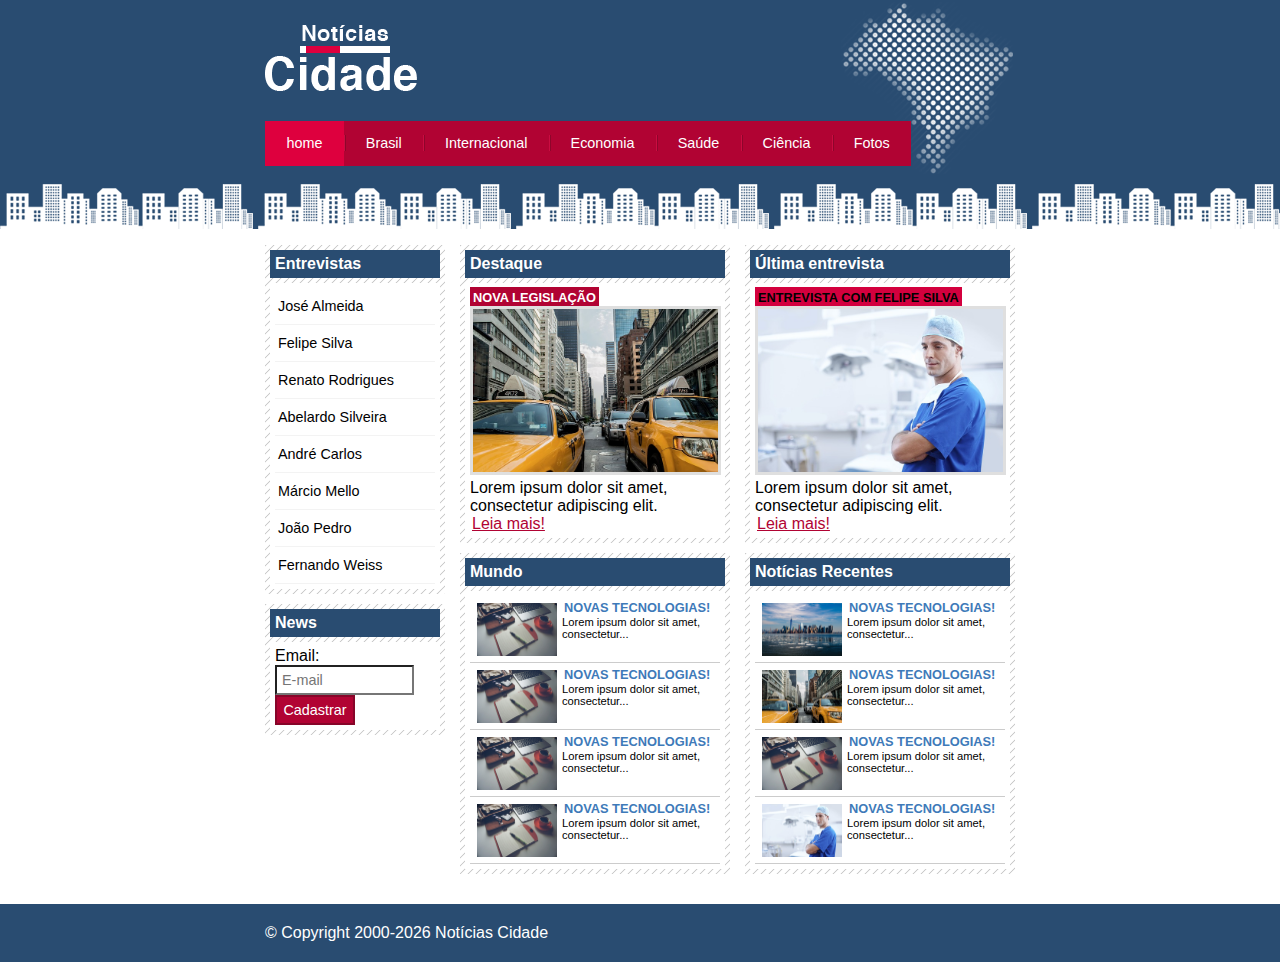
<file: index.html>
<!DOCTYPE html>
<html>
	<head>
		<meta charset="utf-8">
		<meta name="viewport" content="width=device-width, initial-scale=1">
		<title>Notícias cidade - Seu Site de notícias</title>
		<meta charset="utf-8">
		<link rel="stylesheet" type="text/css" href="css/estilo.css">
	</head>

	<body id="tres-colunas" class="home">

		<!-- Início container -->
		<div id="container">

			<!-- Início Topo -->
			<div id="topo">
				<h1 class="logo">Notícias Cidade</h1>
				<ul id="navegacao">
					<li class="primeiro">
						<a id="home" href="index.html">home</a>
					</li>
					<li>
						<a id="brasil" href="brasil.html">Brasil</a>
					</li>
					<li>
						<a id="internacional" href="internacional.html">Internacional</a>
					</li>
					<li>
						<a id="economia" href="economia.html">Economia</a>
					</li>
					<li>
						<a id="saude" href="saude.html">Saúde</a>
					</li>
					<li>
						<a id="ciencia" href="ciencia.html">Ciência</a>
					</li>
					<li> 
						<a id="fotos" href="fotos.html">Fotos</a>
					</li>
				</ul>
			</div>
			<!-- Fim do Topo -->

			<div id="conteudo">
				
				<div id="primario">
					<div class="caixa destaque">
						<h2>Destaque</h2>
						<div class="caixa-conteudo">
							<h3 class="destaque" >Nova Legislação</h3>
							<img class="imagem-principal" src="imagens/taxi.jpg" width="100%">
							<p>
								Lorem ipsum dolor sit amet,
								consectetur adipiscing elit. 
							</p>
							<a href="fotos.html">Leia mais!</a>
						</div>
					</div>
					<div class="caixa">
						<h2>Mundo</h2>
						<div class="caixa-conteudo">
							<ul id="lista-noticias">
								<li>
									<a href="">
										<img src="imagens/tecnologia.jpg" width="80">
										<h3>Novas tecnologias!</h3>
										<p>Lorem ipsum dolor sit amet,
											consectetur...</p>
									</a>
								</li>	
								<li>
									<a href="">
										<img src="imagens/tecnologia.jpg" width="80">
										<h3>Novas tecnologias!</h3>
										<p>Lorem ipsum dolor sit amet,
											consectetur...</p>
									</a>
								</li>	
								<li>
									<a href="">
										<img src="imagens/tecnologia.jpg" width="80">
										<h3>Novas tecnologias!</h3>
										<p>Lorem ipsum dolor sit amet,
											consectetur...</p>
									</a>
								</li>	
								<li>
									<a href="">
										<img src="imagens/tecnologia.jpg" width="80">
										<h3>Novas tecnologias!</h3>
										<p>Lorem ipsum dolor sit amet,
											consectetur...</p>
									</a>
								</li>								
							</ul>

						</div>
					</div>

				</div>

				<div id="secundario">
					<div class="caixa entrevista">
						<h2>Última entrevista</h2>
						<div class="caixa-conteudo">
							<h3 class="destaque" >Entrevista com Felipe Silva</h3>
							<img class="imagem-principal" src="imagens/doutor.jpg" width="100%">
							<p>
								Lorem ipsum dolor sit amet,
								consectetur adipiscing elit. 
							</p>
							<a href="">Leia mais!</a>
						</div>
					</div>
					<div class="caixa">
						<h2>Notícias Recentes</h2>
						<div class="caixa-conteudo">
							<ul id="lista-noticias">
								<li>
									<a href="">
										<img src="imagens/cidade.jpg" width="80">
										<h3>Novas tecnologias!</h3>
										<p>Lorem ipsum dolor sit amet,
											consectetur...</p>
									</a>
								</li>	
								<li>
									<a href="">
										<img src="imagens/taxi.jpg" width="80">
										<h3>Novas tecnologias!</h3>
										<p>Lorem ipsum dolor sit amet,
											consectetur...</p>
									</a>
								</li>	
								<li>
									<a href="">
										<img src="imagens/tecnologia.jpg" width="80">
										<h3>Novas tecnologias!</h3>
										<p>Lorem ipsum dolor sit amet,
											consectetur...</p>
									</a>
								</li>	
								<li>
									<a href="">
										<img src="imagens/doutor.jpg" width="80">
										<h3>Novas tecnologias!</h3>
										<p>Lorem ipsum dolor sit amet,
											consectetur...</p>
									</a>
								</li>								
							</ul>

						</div>
					</div>
				</div>
				
				<!-- Início Lateral -->
				<div id="lateral">
					
					<div class="caixa">
						<h2>Entrevistas</h2>
						<div class="caixa-conteudo">
							<ul>
								<li><a href="">José Almeida</a></li>	
								<li><a href="">Felipe Silva</a></li>
								<li><a href="">Renato Rodrigues</a></li>
								<li><a href="">Abelardo Silveira</a></li>
								<li><a href="">André Carlos</a></li>
								<li><a href="">Márcio Mello</a></li>
								<li><a href="">João Pedro</a></li>
								<li><a href="">Fernando Weiss</a></li>
							</ul>
						</div>
					</div>

					<div class="caixa">
						<h2>News</h2>
						<div class="caixa-conteudo">
							
							<form>
								<div>
									<label>Email:</label>
									<input type="text" name="email" id="email" placeholder="E-mail" >
									<div>
										<input class="submit" type="submit" value="Cadastrar">
									</div>
								</div>
							</form>
						</div>
					</div>

				</div>
				

				<!-- Fim da Lateral -->
			</div><!-- Fim do Conteudo -->	

			

		</div><!-- Fim do Container -->

		<div id="container-rodape" style="clear: both;">
			<div id="rodape">
				&copy; Copyright 2000-2026 Notícias Cidade
			</div>
		</div>


	</body>

</html>
</file>
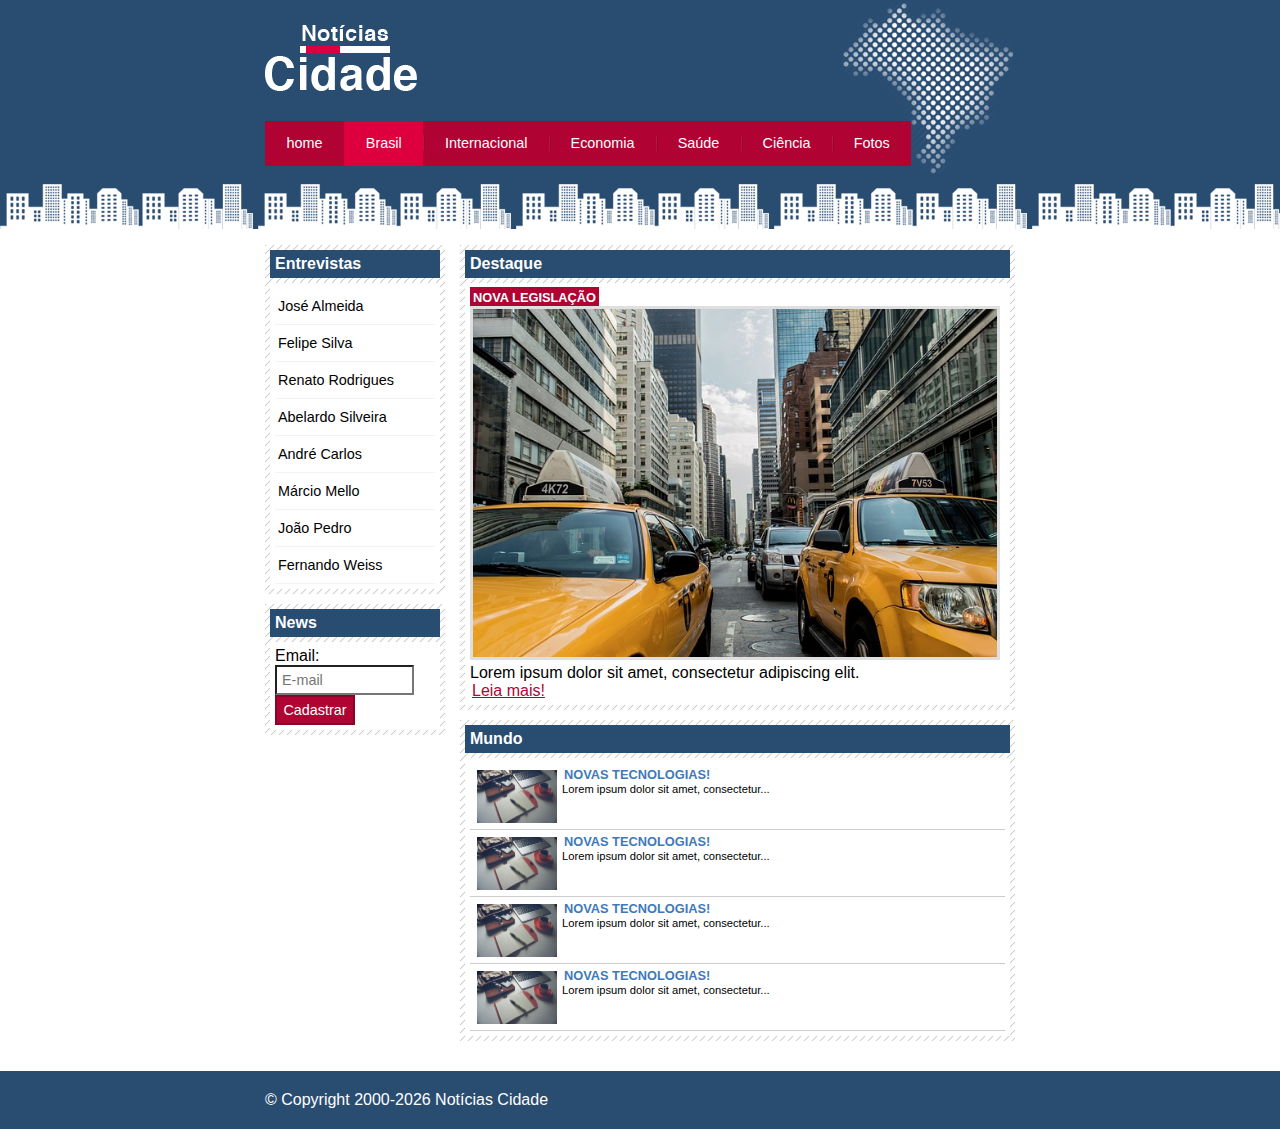
<file: brasil.html>
<!DOCTYPE html>
<html>
	<head>
		<meta charset="utf-8">
		<meta name="viewport" content="width=device-width, initial-scale=1">
		<title>Notícias cidade - Seu Site de notícias</title>
		<meta charset="utf-8">
		<link rel="stylesheet" type="text/css" href="css/estilo.css">
	</head>

	<body id="duas-colunas" class="brasil">

		<!-- Início container -->
		<div id="container">

			<!-- Início Topo -->
			<div id="topo">
				<h1 class="logo">Notícias Cidade</h1>
				<ul id="navegacao">
					<li class="primeiro">
						<a id="home" href="index.html">home</a>
					</li>
					<li>
						<a id="brasil" href="brasil.html">Brasil</a>
					</li>
					<li>
						<a id="internacional" href="internacional.html">Internacional</a>
					</li>
					<li>
						<a id="economia" href="economia.html">Economia</a>
					</li>
					<li>
						<a id="saude" href="saude.html">Saúde</a>
					</li>
					<li>
						<a id="ciencia" href="ciencia.html">Ciência</a>
					</li>
					<li> 
						<a id="fotos" href="fotos.html">Fotos</a>
					</li>
				</ul>
			</div>
			<!-- Fim do Topo -->

			<div id="conteudo">
				
				<div id="primario">
					<div class="caixa destaque">
						<h2>Destaque</h2>
						<div class="caixa-conteudo">
							<h3 class="destaque" >Nova Legislação</h3>
							<img class="imagem-principal" src="imagens/taxi.jpg" width="100%">
							<p>
								Lorem ipsum dolor sit amet,
								consectetur adipiscing elit. 
							</p>
							<a href="">Leia mais!</a>
						</div>
					</div>
					<div class="caixa">
						<h2>Mundo</h2>
						<div class="caixa-conteudo">
							<ul id="lista-noticias">
								<li>
									<a href="">
										<img src="imagens/tecnologia.jpg" width="80">
										<h3>Novas tecnologias!</h3>
										<p>Lorem ipsum dolor sit amet,
											consectetur...</p>
									</a>
								</li>	
								<li>
									<a href="">
										<img src="imagens/tecnologia.jpg" width="80">
										<h3>Novas tecnologias!</h3>
										<p>Lorem ipsum dolor sit amet,
											consectetur...</p>
									</a>
								</li>	
								<li>
									<a href="">
										<img src="imagens/tecnologia.jpg" width="80">
										<h3>Novas tecnologias!</h3>
										<p>Lorem ipsum dolor sit amet,
											consectetur...</p>
									</a>
								</li>	
								<li>
									<a href="">
										<img src="imagens/tecnologia.jpg" width="80">
										<h3>Novas tecnologias!</h3>
										<p>Lorem ipsum dolor sit amet,
											consectetur...</p>
									</a>
								</li>								
							</ul>

						</div>
					</div>
				</div>
				
				<div id="lateral">
					<div class="caixa">
						<h2>Entrevistas</h2>
						<div class="caixa-conteudo">
							<ul>
								<li><a href="">José Almeida</a></li>	
								<li><a href="">Felipe Silva</a></li>
								<li><a href="">Renato Rodrigues</a></li>
								<li><a href="">Abelardo Silveira</a></li>
								<li><a href="">André Carlos</a></li>
								<li><a href="">Márcio Mello</a></li>
								<li><a href="">João Pedro</a></li>
								<li><a href="">Fernando Weiss</a></li>
							</ul>
						</div>
					</div>
					<div class="caixa">
						<h2>News</h2>
						<div class="caixa-conteudo">
							
							<form>
								<div>
									<label>Email:</label>
									<input type="text" name="email" id="email" placeholder="E-mail" >
									<div>
										<input class="submit" type="submit" value="Cadastrar">
									</div>
								</div>
							</form>
						</div>
					</div>
				</div>


			</div><!-- Fim do Conteudo -->	

			

		</div><!-- Fim do Container -->

		<div id="container-rodape" style="clear: both;">
			<div id="rodape">
				&copy; Copyright 2000-2026 Notícias Cidade
			</div>
		</div>


	</body>

</html>
</file>
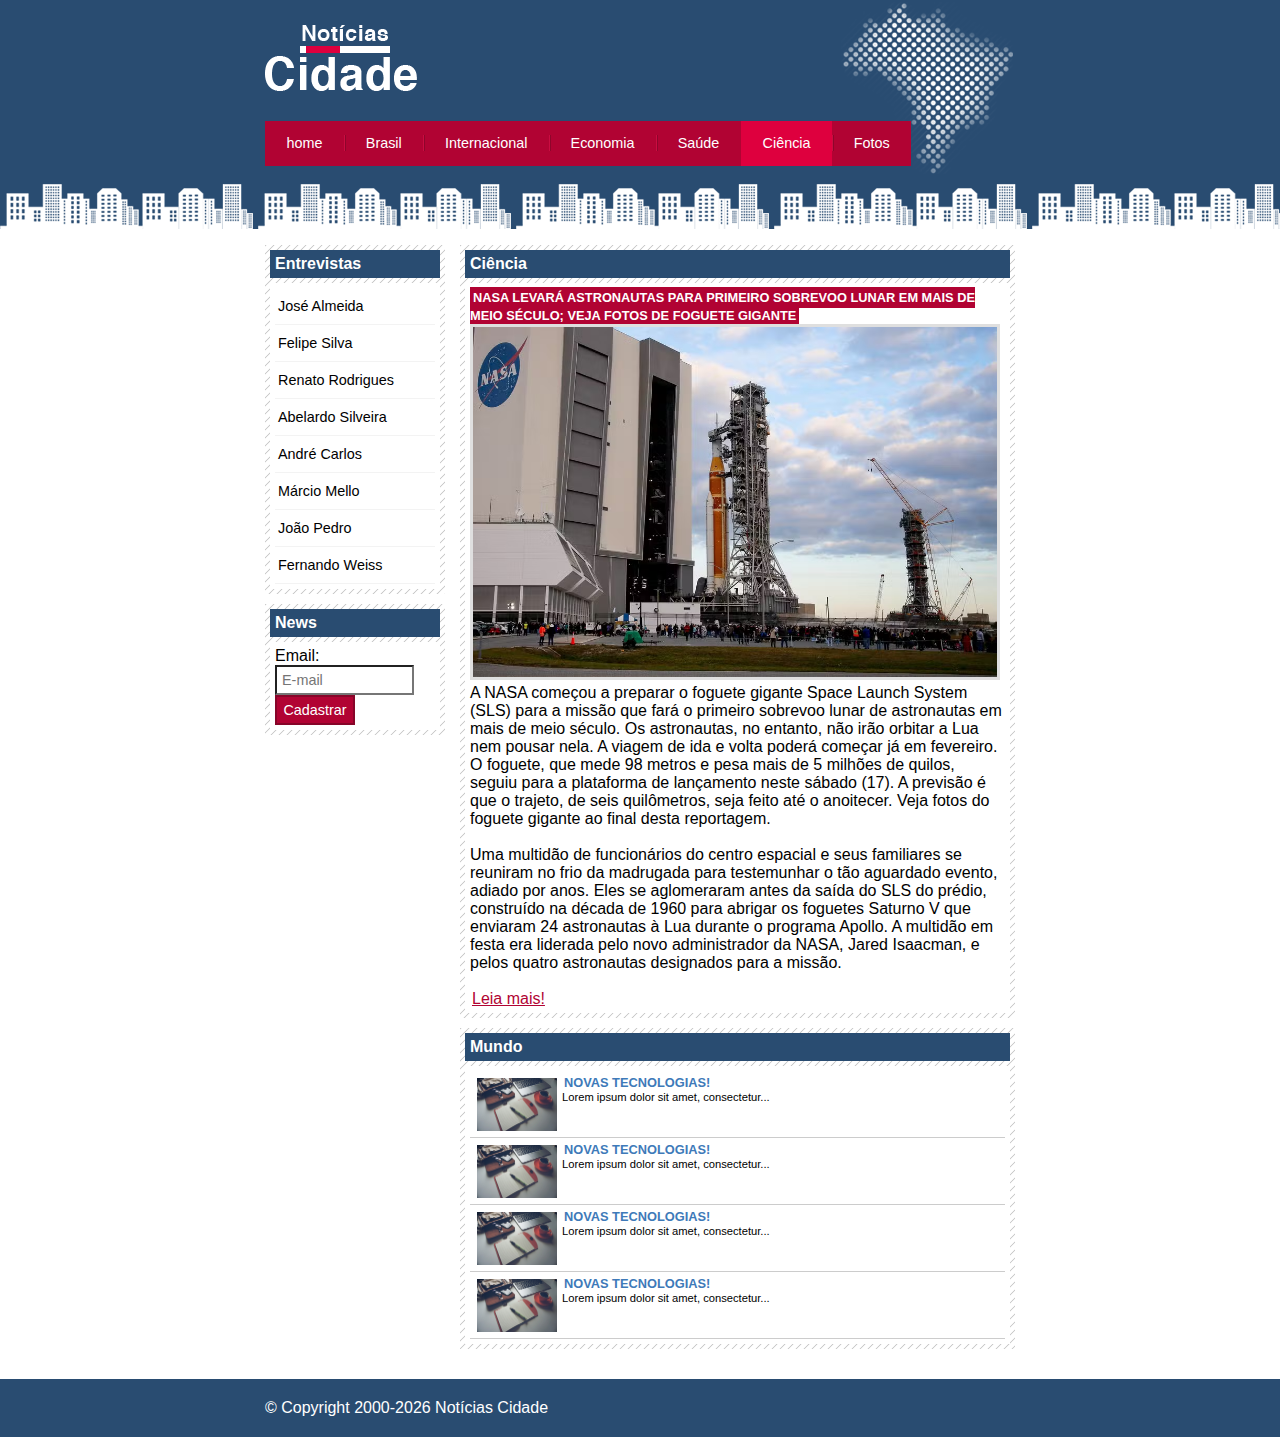
<file: ciencia.html>
<!DOCTYPE html>
<html>
	<head>
		<meta charset="utf-8">
		<meta name="viewport" content="width=device-width, initial-scale=1">
		<title>Notícias cidade - Seu Site de notícias</title>
		<meta charset="utf-8">
		<link rel="stylesheet" type="text/css" href="css/estilo.css">
	</head>

	<body id="duas-colunas" class="ciencia">

		<!-- Início container -->
		<div id="container">

			<!-- Início Topo -->
			<div id="topo">
				<h1 class="logo">Notícias Cidade</h1>
				<ul id="navegacao">
					<li class="primeiro">
						<a id="home" href="index.html">home</a>
					</li>
					<li>
						<a id="brasil" href="brasil.html">Brasil</a>
					</li>
					<li>
						<a id="internacional" href="internacional.html">Internacional</a>
					</li>
					<li>
						<a id="economia" href="economia.html">Economia</a>
					</li>
					<li>
						<a id="saude" href="saude.html">Saúde</a>
					</li>
					<li>
						<a id="ciencia" href="ciencia.html">Ciência</a>
					</li>
					<li> 
						<a id="fotos" href="fotos.html">Fotos</a>
					</li>
				</ul>
			</div>
			<!-- Fim do Topo -->

			<div id="conteudo">
				
				<div id="primario">
					<div class="caixa destaque">
						<h2>Ciência</h2>
						<div class="caixa-conteudo">
							<h3 class="destaque" >NASA levará astronautas para primeiro sobrevoo lunar em mais de meio século; veja FOTOS de foguete gigante
</h3>
							<img class="imagem-principal" src="imagens/foguete.jpg" width="100%">
							<p>
								A NASA começou a preparar o foguete gigante Space Launch System (SLS) para a missão que fará o primeiro sobrevoo lunar de astronautas em mais de meio século. Os astronautas, no entanto, não irão orbitar a Lua nem pousar nela. A viagem de ida e volta poderá começar já em fevereiro.

O foguete, que mede 98 metros e pesa mais de 5 milhões de quilos, seguiu para a plataforma de lançamento neste sábado (17). A previsão é que o trajeto, de seis quilômetros, seja feito até o anoitecer. Veja fotos do foguete gigante ao final desta reportagem.
</p><br>
							<p>
								Uma multidão de funcionários do centro espacial e seus familiares se reuniram no frio da madrugada para testemunhar o tão aguardado evento, adiado por anos.

Eles se aglomeraram antes da saída do SLS do prédio, construído na década de 1960 para abrigar os foguetes Saturno V que enviaram 24 astronautas à Lua durante o programa Apollo. A multidão em festa era liderada pelo novo administrador da NASA, Jared Isaacman, e pelos quatro astronautas designados para a missão.
							</p><br>
							
							<a href="">Leia mais!</a>
						</div>
					</div>
					<div class="caixa">
						<h2>Mundo</h2>
						<div class="caixa-conteudo">
							<ul id="lista-noticias">
								<li>
									<a href="">
										<img src="imagens/tecnologia.jpg" width="80">
										<h3>Novas tecnologias!</h3>
										<p>Lorem ipsum dolor sit amet,
											consectetur...</p>
									</a>
								</li>	
								<li>
									<a href="">
										<img src="imagens/tecnologia.jpg" width="80">
										<h3>Novas tecnologias!</h3>
										<p>Lorem ipsum dolor sit amet,
											consectetur...</p>
									</a>
								</li>	
								<li>
									<a href="">
										<img src="imagens/tecnologia.jpg" width="80">
										<h3>Novas tecnologias!</h3>
										<p>Lorem ipsum dolor sit amet,
											consectetur...</p>
									</a>
								</li>	
								<li>
									<a href="">
										<img src="imagens/tecnologia.jpg" width="80">
										<h3>Novas tecnologias!</h3>
										<p>Lorem ipsum dolor sit amet,
											consectetur...</p>
									</a>
								</li>								
							</ul>

						</div>
					</div>
				</div>
				
				<div id="lateral">
					<div class="caixa">
						<h2>Entrevistas</h2>
						<div class="caixa-conteudo">
							<ul>
								<li><a href="">José Almeida</a></li>	
								<li><a href="">Felipe Silva</a></li>
								<li><a href="">Renato Rodrigues</a></li>
								<li><a href="">Abelardo Silveira</a></li>
								<li><a href="">André Carlos</a></li>
								<li><a href="">Márcio Mello</a></li>
								<li><a href="">João Pedro</a></li>
								<li><a href="">Fernando Weiss</a></li>
							</ul>
						</div>
					</div>
					<div class="caixa">
						<h2>News</h2>
						<div class="caixa-conteudo">
							
							<form>
								<div>
									<label>Email:</label>
									<input type="text" name="email" id="email" placeholder="E-mail" >
									<div>
										<input class="submit" type="submit" value="Cadastrar">
									</div>
								</div>
							</form>
						</div>
					</div>
				</div>


			</div><!-- Fim do Conteudo -->	

			

		</div><!-- Fim do Container -->

		<div id="container-rodape" style="clear: both;">
			<div id="rodape">
				&copy; Copyright 2000-2026 Notícias Cidade
			</div>
		</div>


	</body>

</html>
</file>
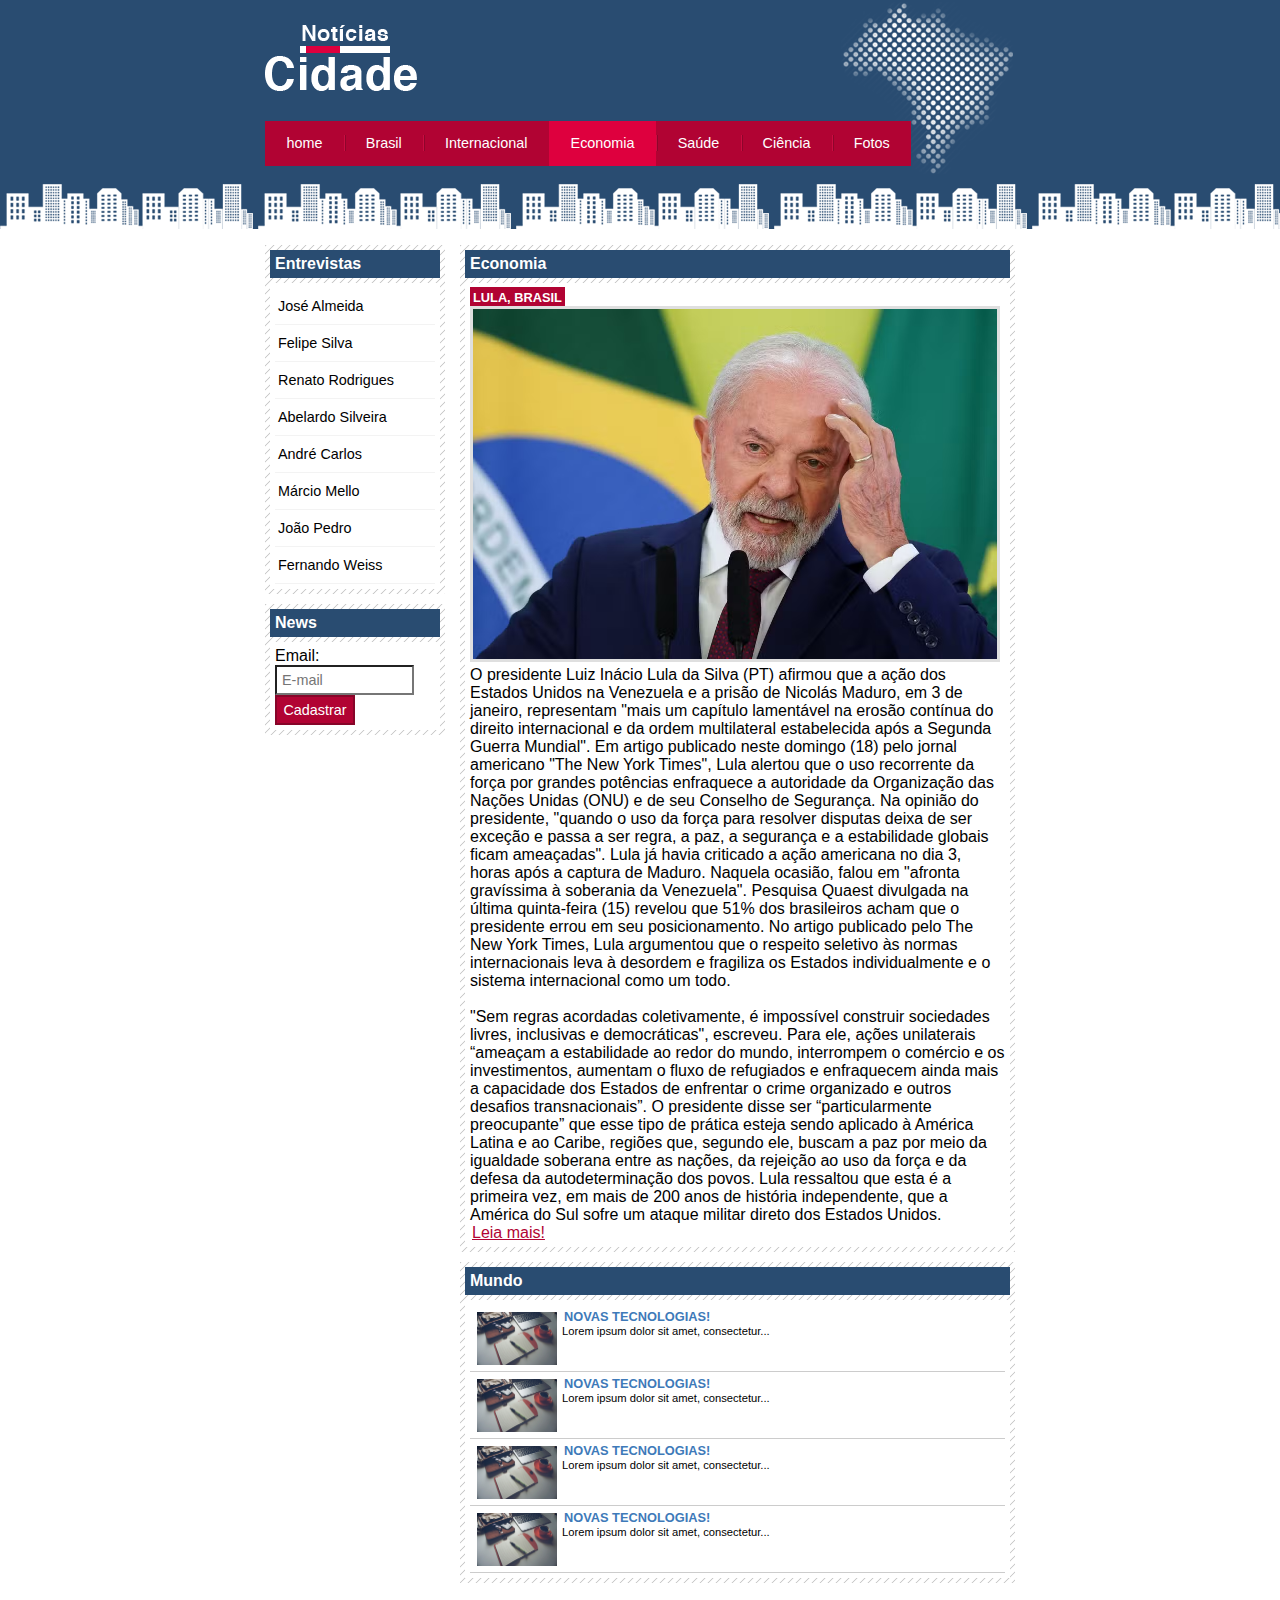
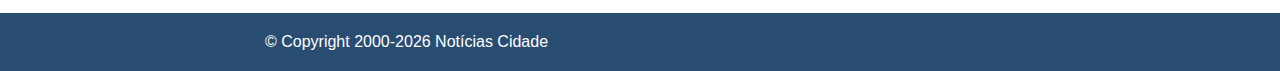
<file: economia.html>
<!DOCTYPE html>
<html>
	<head>
		<meta charset="utf-8">
		<meta name="viewport" content="width=device-width, initial-scale=1">
		<title>Notícias cidade - Seu Site de notícias</title>
		<meta charset="utf-8">
		<link rel="stylesheet" type="text/css" href="css/estilo.css">
	</head>

	<body id="duas-colunas" class="economia">

		<!-- Início container -->
		<div id="container">

			<!-- Início Topo -->
			<div id="topo">
				<h1 class="logo">Notícias Cidade</h1>
				<ul id="navegacao">
					<li class="primeiro">
						<a id="home" href="index.html">home</a>
					</li>
					<li>
						<a id="brasil" href="brasil.html">Brasil</a>
					</li>
					<li>
						<a id="internacional" href="internacional.html">Internacional</a>
					</li>
					<li>
						<a id="economia" href="economia.html">Economia</a>
					</li>
					<li>
						<a id="saude" href="saude.html">Saúde</a>
					</li>
					<li>
						<a id="ciencia" href="ciencia.html">Ciência</a>
					</li>
					<li> 
						<a id="fotos" href="fotos.html">Fotos</a>
					</li>
				</ul>
			</div>
			<!-- Fim do Topo -->

			<div id="conteudo">
				
				<div id="primario">
					<div class="caixa destaque">
						<h2>Economia</h2>
						<div class="caixa-conteudo">
							<h3 class="destaque" >Lula, Brasil</h3>
							<img class="imagem-principal" src="imagens/lula-brasil.jpg" width="100%">
							<p>
								O presidente Luiz Inácio Lula da Silva (PT) afirmou que a ação dos Estados Unidos na Venezuela e a prisão de Nicolás Maduro, em 3 de janeiro, representam "mais um capítulo lamentável na erosão contínua do direito internacional e da ordem multilateral estabelecida após a Segunda Guerra Mundial".

Em artigo publicado neste domingo (18) pelo jornal americano "The New York Times", Lula alertou que o uso recorrente da força por grandes potências enfraquece a autoridade da Organização das Nações Unidas (ONU) e de seu Conselho de Segurança.

Na opinião do presidente, "quando o uso da força para resolver disputas deixa de ser exceção e passa a ser regra, a paz, a segurança e a estabilidade globais ficam ameaçadas".

Lula já havia criticado a ação americana no dia 3, horas após a captura de Maduro. Naquela ocasião, falou em "afronta gravíssima à soberania da Venezuela". Pesquisa Quaest divulgada na última quinta-feira (15) revelou que 51% dos brasileiros acham que o presidente errou em seu posicionamento.

No artigo publicado pelo The New York Times, Lula argumentou que o respeito seletivo às normas internacionais leva à desordem e fragiliza os Estados individualmente e o sistema internacional como um todo.
							</p><br>
							<p>
								"Sem regras acordadas coletivamente, é impossível construir sociedades livres, inclusivas e democráticas", escreveu.

Para ele, ações unilaterais “ameaçam a estabilidade ao redor do mundo, interrompem o comércio e os investimentos, aumentam o fluxo de refugiados e enfraquecem ainda mais a capacidade dos Estados de enfrentar o crime organizado e outros desafios transnacionais”.

O presidente disse ser “particularmente preocupante” que esse tipo de prática esteja sendo aplicado à América Latina e ao Caribe, regiões que, segundo ele, buscam a paz por meio da igualdade soberana entre as nações, da rejeição ao uso da força e da defesa da autodeterminação dos povos.

Lula ressaltou que esta é a primeira vez, em mais de 200 anos de história independente, que a América do Sul sofre um ataque militar direto dos Estados Unidos.
							</p>
							<a href="">Leia mais!</a>
						</div>
					</div>
					<div class="caixa">
						<h2>Mundo</h2>
						<div class="caixa-conteudo">
							<ul id="lista-noticias">
								<li>
									<a href="">
										<img src="imagens/tecnologia.jpg" width="80">
										<h3>Novas tecnologias!</h3>
										<p>Lorem ipsum dolor sit amet,
											consectetur...</p>
									</a>
								</li>	
								<li>
									<a href="">
										<img src="imagens/tecnologia.jpg" width="80">
										<h3>Novas tecnologias!</h3>
										<p>Lorem ipsum dolor sit amet,
											consectetur...</p>
									</a>
								</li>	
								<li>
									<a href="">
										<img src="imagens/tecnologia.jpg" width="80">
										<h3>Novas tecnologias!</h3>
										<p>Lorem ipsum dolor sit amet,
											consectetur...</p>
									</a>
								</li>	
								<li>
									<a href="">
										<img src="imagens/tecnologia.jpg" width="80">
										<h3>Novas tecnologias!</h3>
										<p>Lorem ipsum dolor sit amet,
											consectetur...</p>
									</a>
								</li>								
							</ul>

						</div>
					</div>
				</div>
				
				<div id="lateral">
					<div class="caixa">
						<h2>Entrevistas</h2>
						<div class="caixa-conteudo">
							<ul>
								<li><a href="">José Almeida</a></li>	
								<li><a href="">Felipe Silva</a></li>
								<li><a href="">Renato Rodrigues</a></li>
								<li><a href="">Abelardo Silveira</a></li>
								<li><a href="">André Carlos</a></li>
								<li><a href="">Márcio Mello</a></li>
								<li><a href="">João Pedro</a></li>
								<li><a href="">Fernando Weiss</a></li>
							</ul>
						</div>
					</div>
					<div class="caixa">
						<h2>News</h2>
						<div class="caixa-conteudo">
							
							<form>
								<div>
									<label>Email:</label>
									<input type="text" name="email" id="email" placeholder="E-mail" >
									<div>
										<input class="submit" type="submit" value="Cadastrar">
									</div>
								</div>
							</form>
						</div>
					</div>
				</div>


			</div><!-- Fim do Conteudo -->	

			

		</div><!-- Fim do Container -->

		<div id="container-rodape" style="clear: both;">
			<div id="rodape">
				&copy; Copyright 2000-2026 Notícias Cidade
			</div>
		</div>


	</body>

</html>
</file>
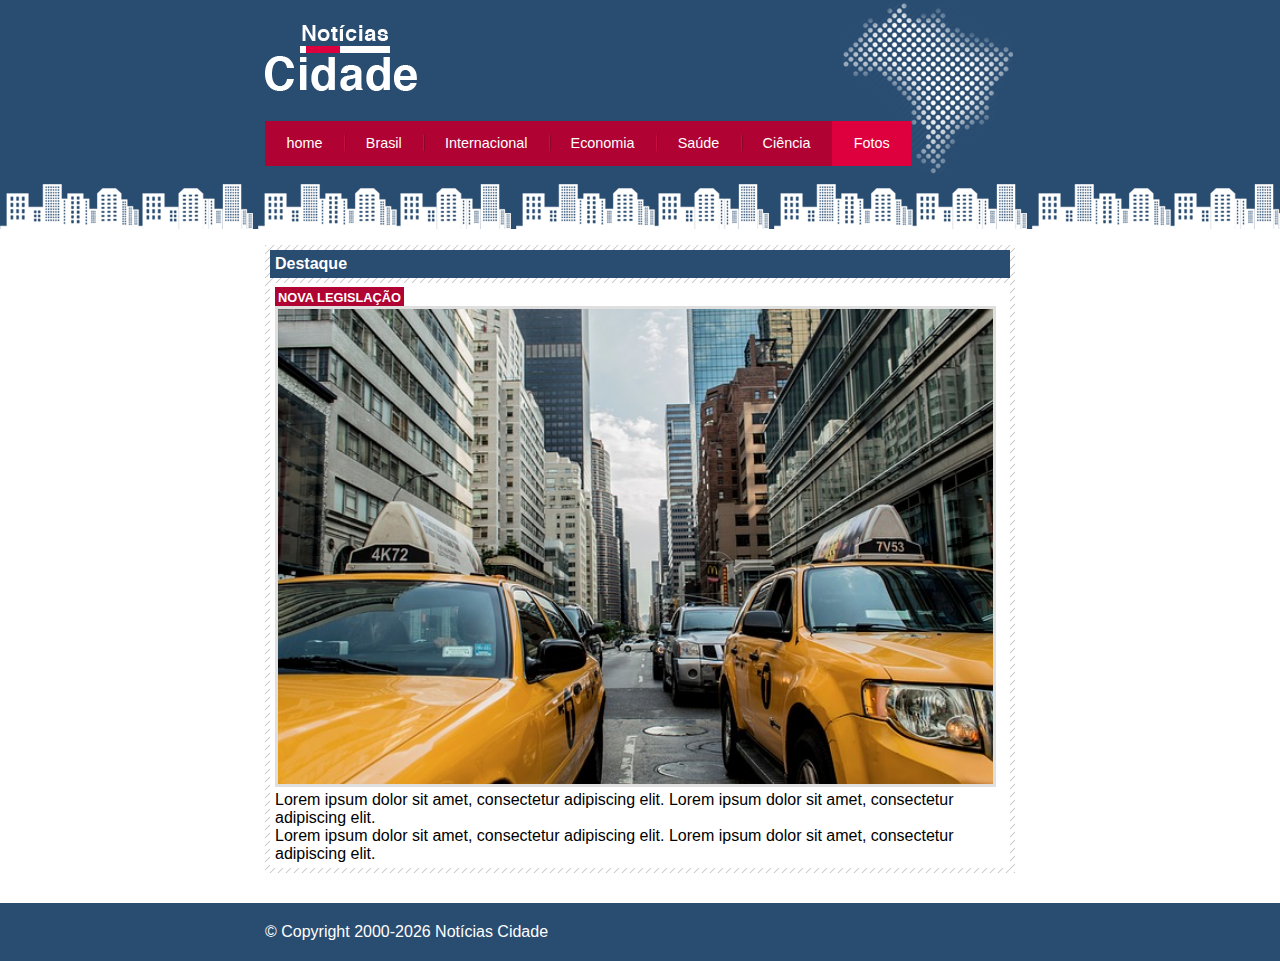
<file: fotos.html>
<!DOCTYPE html>
<html>
	<head>
		<meta charset="utf-8">
		<meta name="viewport" content="width=device-width, initial-scale=1">
		<title>Notícias cidade - Seu Site de notícias</title>
		<meta charset="utf-8">
		<link rel="stylesheet" type="text/css" href="css/estilo.css">
	</head>

	<body id="uma-coluna" class="fotos">

		<!-- Início container -->
		<div id="container">

			<!-- Início Topo -->
			<div id="topo">
				<h1 class="logo">Notícias Cidade</h1>
				<ul id="navegacao">
					<li class="primeiro">
						<a id="home" href="index.html">home</a>
					</li>
					<li>
						<a id="brasil" href="brasil.html">Brasil</a>
					</li>
					<li>
						<a id="internacional" href="internacional.html">Internacional</a>
					</li>
					<li>
						<a id="economia" href="economia.html">Economia</a>
					</li>
					<li>
						<a id="saude" href="saude.html">Saúde</a>
					</li>
					<li>
						<a id="ciencia" href="ciencia.html">Ciência</a>
					</li>
					<li> 
						<a id="fotos" href="fotos.html">Fotos</a>
					</li>
				</ul>
			</div>
			<!-- Fim do Topo -->

			<div id="conteudo">
				
				<div id="primario">
					<div class="caixa destaque">
						<h2>Destaque</h2>
						<div class="caixa-conteudo">
							<h3 class="destaque" >Nova Legislação</h3>
							<img class="imagem-principal" src="imagens/taxi.jpg" width="100%">
							<p>
								Lorem ipsum dolor sit amet,
								consectetur adipiscing elit. 
								Lorem ipsum dolor sit amet,
								consectetur adipiscing elit. 
							</p>
								<p>
								Lorem ipsum dolor sit amet,
								consectetur adipiscing elit. 
								Lorem ipsum dolor sit amet,
								consectetur adipiscing elit. 
							</p>
								
							
						</div>
					</div>
					
				</div>
				
				


			</div><!-- Fim do Conteudo -->	

			

		</div><!-- Fim do Container -->

		<div id="container-rodape" style="clear: both;">
			<div id="rodape">
				&copy; Copyright 2000-2026 Notícias Cidade
			</div>
		</div>


	</body>

</html>
</file>
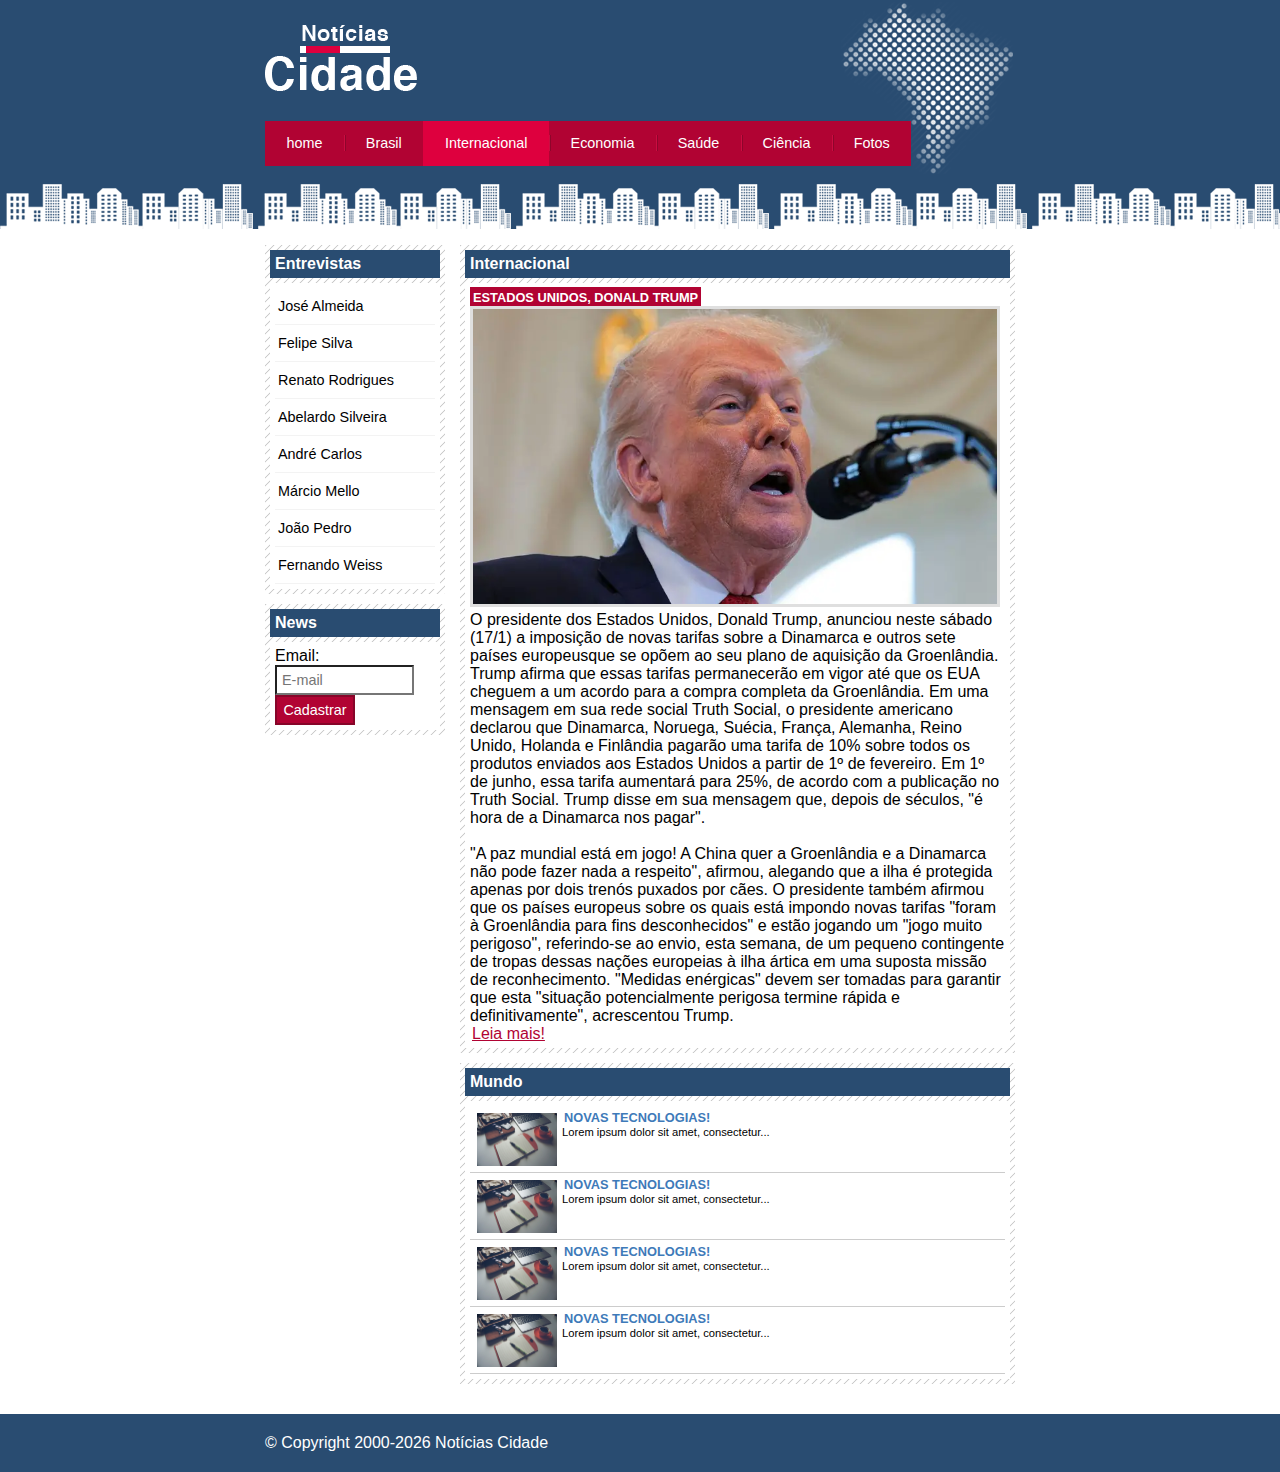
<file: internacional.html>
<!DOCTYPE html>
<html>
	<head>
		<meta charset="utf-8">
		<meta name="viewport" content="width=device-width, initial-scale=1">
		<title>Notícias cidade - Seu Site de notícias</title>
		<meta charset="utf-8">
		<link rel="stylesheet" type="text/css" href="css/estilo.css">
	</head>

	<body id="duas-colunas" class="internacional">

		<!-- Início container -->
		<div id="container">

			<!-- Início Topo -->
			<div id="topo">
				<h1 class="logo">Notícias Cidade</h1>
				<ul id="navegacao">
					<li class="primeiro">
						<a id="home" href="index.html">home</a>
					</li>
					<li>
						<a id="brasil" href="brasil.html">Brasil</a>
					</li>
					<li>
						<a id="internacional" href="internacional.html">Internacional</a>
					</li>
					<li>
						<a id="economia" href="economia.html">Economia</a>
					</li>
					<li>
						<a id="saude" href="saude.html">Saúde</a>
					</li>
					<li>
						<a id="ciencia" href="ciencia.html">Ciência</a>
					</li>
					<li> 
						<a id="fotos" href="fotos.html">Fotos</a>
					</li>
				</ul>
			</div>
			<!-- Fim do Topo -->

			<div id="conteudo">
				
				<div id="primario">
					<div class="caixa destaque">
						<h2>Internacional</h2>
						<div class="caixa-conteudo">
							<h3 class="destaque" >Estados Unidos, Donald Trump</h3>
							<img class="imagem-principal" src="imagens/donald-trump.jpg" width="100%">
							<p>
								O presidente dos Estados Unidos, Donald Trump, anunciou neste sábado (17/1) a imposição de novas tarifas sobre a Dinamarca e outros sete países europeusque se opõem ao seu plano de aquisição da Groenlândia.

Trump afirma que essas tarifas permanecerão em vigor até que os EUA cheguem a um acordo para a compra completa da Groenlândia.

Em uma mensagem em sua rede social Truth Social, o presidente americano declarou que Dinamarca, Noruega, Suécia, França, Alemanha, Reino Unido, Holanda e Finlândia pagarão uma tarifa de 10% sobre todos os produtos enviados aos Estados Unidos a partir de 1º de fevereiro.

Em 1º de junho, essa tarifa aumentará para 25%, de acordo com a publicação no Truth Social.

Trump disse em sua mensagem que, depois de séculos, "é hora de a Dinamarca nos pagar". 
							</p><br>
							<p>
								"A paz mundial está em jogo! A China quer a Groenlândia e a Dinamarca não pode fazer nada a respeito", afirmou, alegando que a ilha é protegida apenas por dois trenós puxados por cães.

O presidente também afirmou que os países europeus sobre os quais está impondo novas tarifas "foram à Groenlândia para fins desconhecidos" e estão jogando um "jogo muito perigoso", referindo-se ao envio, esta semana, de um pequeno contingente de tropas dessas nações europeias à ilha ártica em uma suposta missão de reconhecimento.

"Medidas enérgicas" devem ser tomadas para garantir que esta "situação potencialmente perigosa termine rápida e definitivamente", acrescentou Trump.
							</p>
							<a href="">Leia mais!</a>
						</div>
					</div>
					<div class="caixa">
						<h2>Mundo</h2>
						<div class="caixa-conteudo">
							<ul id="lista-noticias">
								<li>
									<a href="">
										<img src="imagens/tecnologia.jpg" width="80">
										<h3>Novas tecnologias!</h3>
										<p>Lorem ipsum dolor sit amet,
											consectetur...</p>
									</a>
								</li>	
								<li>
									<a href="">
										<img src="imagens/tecnologia.jpg" width="80">
										<h3>Novas tecnologias!</h3>
										<p>Lorem ipsum dolor sit amet,
											consectetur...</p>
									</a>
								</li>	
								<li>
									<a href="">
										<img src="imagens/tecnologia.jpg" width="80">
										<h3>Novas tecnologias!</h3>
										<p>Lorem ipsum dolor sit amet,
											consectetur...</p>
									</a>
								</li>	
								<li>
									<a href="">
										<img src="imagens/tecnologia.jpg" width="80">
										<h3>Novas tecnologias!</h3>
										<p>Lorem ipsum dolor sit amet,
											consectetur...</p>
									</a>
								</li>								
							</ul>

						</div>
					</div>
				</div>
				
				<div id="lateral">
					<div class="caixa">
						<h2>Entrevistas</h2>
						<div class="caixa-conteudo">
							<ul>
								<li><a href="">José Almeida</a></li>	
								<li><a href="">Felipe Silva</a></li>
								<li><a href="">Renato Rodrigues</a></li>
								<li><a href="">Abelardo Silveira</a></li>
								<li><a href="">André Carlos</a></li>
								<li><a href="">Márcio Mello</a></li>
								<li><a href="">João Pedro</a></li>
								<li><a href="">Fernando Weiss</a></li>
							</ul>
						</div>
					</div>
					<div class="caixa">
						<h2>News</h2>
						<div class="caixa-conteudo">
							
							<form>
								<div>
									<label>Email:</label>
									<input type="text" name="email" id="email" placeholder="E-mail" >
									<div>
										<input class="submit" type="submit" value="Cadastrar">
									</div>
								</div>
							</form>
						</div>
					</div>
				</div>


			</div><!-- Fim do Conteudo -->	

			

		</div><!-- Fim do Container -->

		<div id="container-rodape" style="clear: both;">
			<div id="rodape">
				&copy; Copyright 2000-2026 Notícias Cidade
			</div>
		</div>


	</body>

</html>
</file>
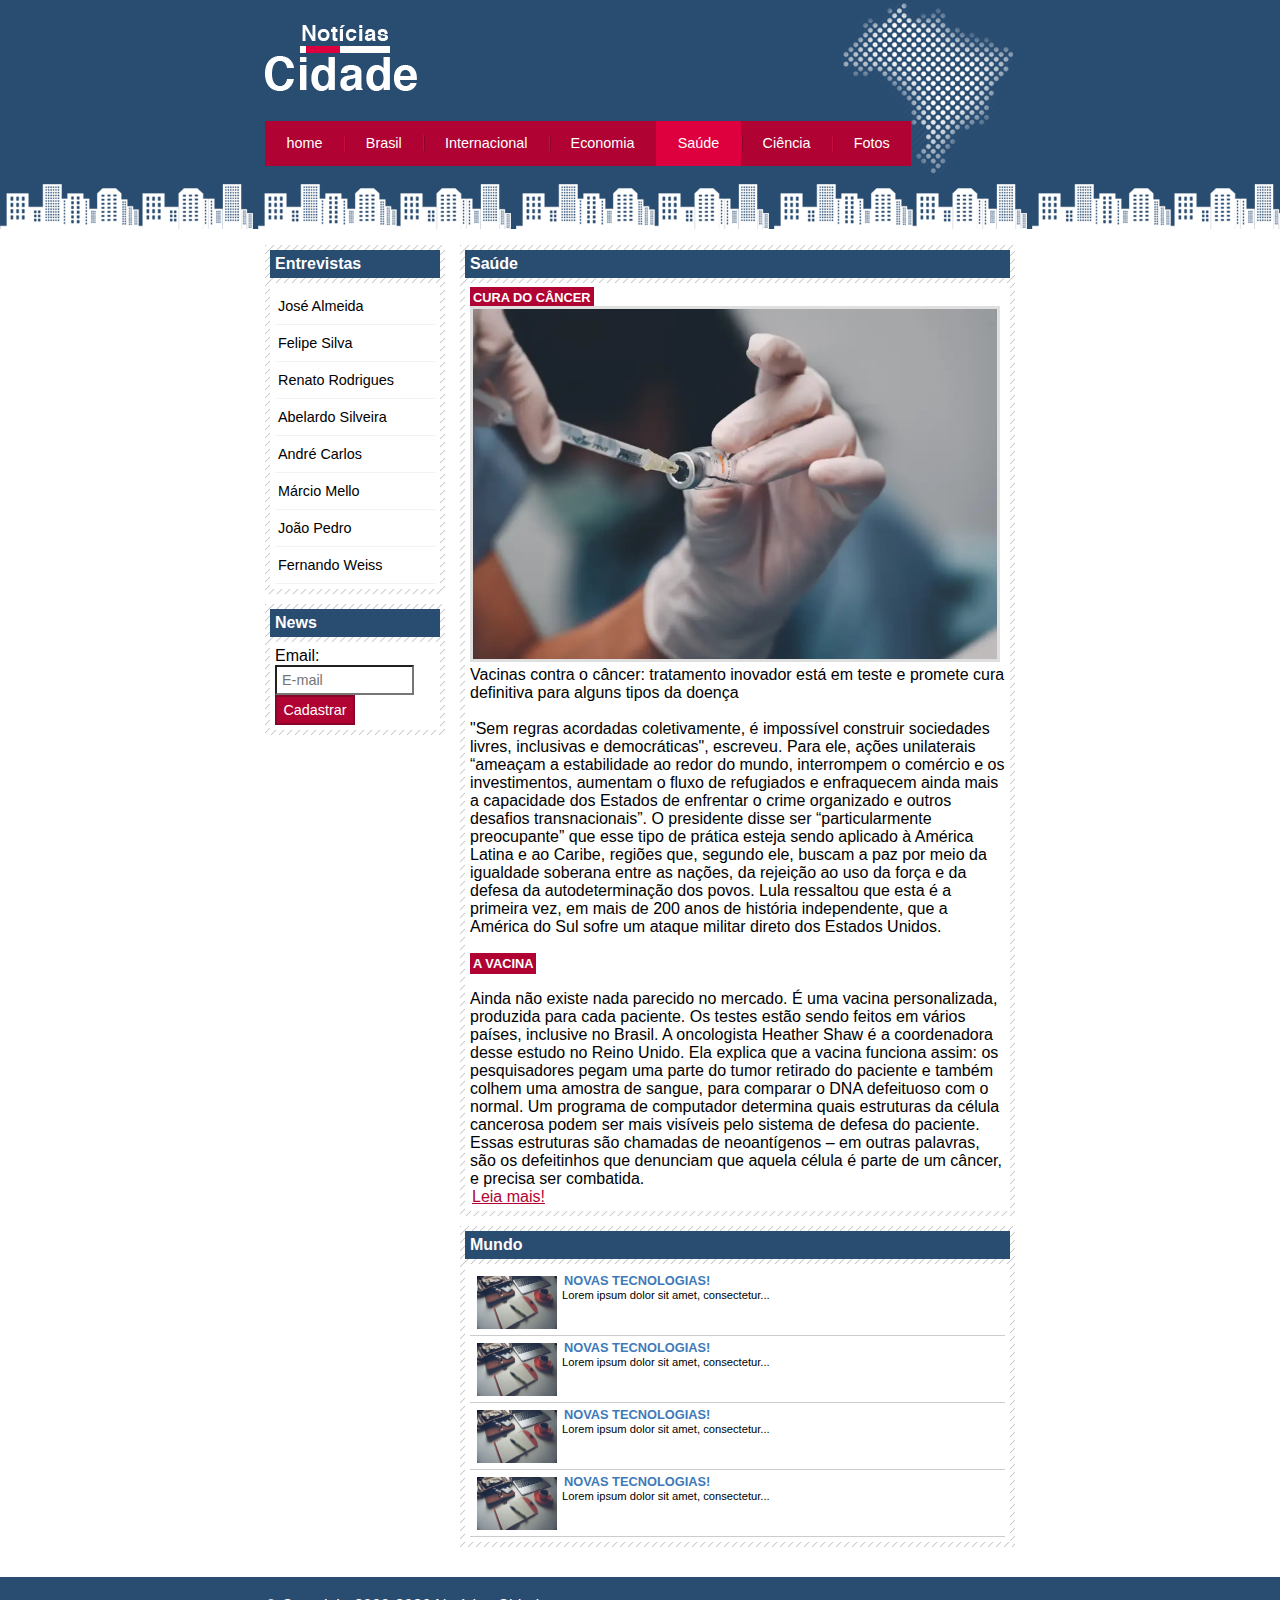
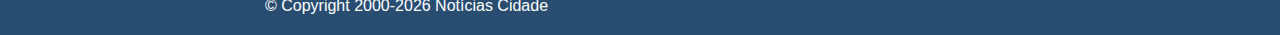
<file: saude.html>
<!DOCTYPE html>
<html>
	<head>
		<meta charset="utf-8">
		<meta name="viewport" content="width=device-width, initial-scale=1">
		<title>Notícias cidade - Seu Site de notícias</title>
		<meta charset="utf-8">
		<link rel="stylesheet" type="text/css" href="css/estilo.css">
	</head>

	<body id="duas-colunas" class="saude">

		<!-- Início container -->
		<div id="container">

			<!-- Início Topo -->
			<div id="topo">
				<h1 class="logo">Notícias Cidade</h1>
				<ul id="navegacao">
					<li class="primeiro">
						<a id="home" href="index.html">home</a>
					</li>
					<li>
						<a id="brasil" href="brasil.html">Brasil</a>
					</li>
					<li>
						<a id="internacional" href="internacional.html">Internacional</a>
					</li>
					<li>
						<a id="economia" href="economia.html">Economia</a>
					</li>
					<li>
						<a id="saude" href="saude.html">Saúde</a>
					</li>
					<li>
						<a id="ciencia" href="ciencia.html">Ciência</a>
					</li>
					<li> 
						<a id="fotos" href="fotos.html">Fotos</a>
					</li>
				</ul>
			</div>
			<!-- Fim do Topo -->

			<div id="conteudo">
				
				<div id="primario">
					<div class="caixa destaque">
						<h2>Saúde</h2>
						<div class="caixa-conteudo">
							<h3 class="destaque" >Cura do câncer</h3>
							<img class="imagem-principal" src="imagens/cura-cancer.jpg" width="100%">
							<p>
								Vacinas contra o câncer: tratamento inovador está em teste e promete cura definitiva para alguns tipos da doença
</p><br>
							<p>
								"Sem regras acordadas coletivamente, é impossível construir sociedades livres, inclusivas e democráticas", escreveu.

Para ele, ações unilaterais “ameaçam a estabilidade ao redor do mundo, interrompem o comércio e os investimentos, aumentam o fluxo de refugiados e enfraquecem ainda mais a capacidade dos Estados de enfrentar o crime organizado e outros desafios transnacionais”.

O presidente disse ser “particularmente preocupante” que esse tipo de prática esteja sendo aplicado à América Latina e ao Caribe, regiões que, segundo ele, buscam a paz por meio da igualdade soberana entre as nações, da rejeição ao uso da força e da defesa da autodeterminação dos povos.

Lula ressaltou que esta é a primeira vez, em mais de 200 anos de história independente, que a América do Sul sofre um ataque militar direto dos Estados Unidos.
							</p><br>
							<h3 class="destaque" >A vacina
</h3><br><br>
							<p>
								Ainda não existe nada parecido no mercado. É uma vacina personalizada, produzida para cada paciente. Os testes estão sendo feitos em vários países, inclusive no Brasil.

A oncologista Heather Shaw é a coordenadora desse estudo no Reino Unido. Ela explica que a vacina funciona assim: os pesquisadores pegam uma parte do tumor retirado do paciente e também colhem uma amostra de sangue, para comparar o DNA defeituoso com o normal.

Um programa de computador determina quais estruturas da célula cancerosa podem ser mais visíveis pelo sistema de defesa do paciente. Essas estruturas são chamadas de neoantígenos – em outras palavras, são os defeitinhos que denunciam que aquela célula é parte de um câncer, e precisa ser combatida.
							</p>
							<a href="">Leia mais!</a>
						</div>
					</div>
					<div class="caixa">
						<h2>Mundo</h2>
						<div class="caixa-conteudo">
							<ul id="lista-noticias">
								<li>
									<a href="">
										<img src="imagens/tecnologia.jpg" width="80">
										<h3>Novas tecnologias!</h3>
										<p>Lorem ipsum dolor sit amet,
											consectetur...</p>
									</a>
								</li>	
								<li>
									<a href="">
										<img src="imagens/tecnologia.jpg" width="80">
										<h3>Novas tecnologias!</h3>
										<p>Lorem ipsum dolor sit amet,
											consectetur...</p>
									</a>
								</li>	
								<li>
									<a href="">
										<img src="imagens/tecnologia.jpg" width="80">
										<h3>Novas tecnologias!</h3>
										<p>Lorem ipsum dolor sit amet,
											consectetur...</p>
									</a>
								</li>	
								<li>
									<a href="">
										<img src="imagens/tecnologia.jpg" width="80">
										<h3>Novas tecnologias!</h3>
										<p>Lorem ipsum dolor sit amet,
											consectetur...</p>
									</a>
								</li>								
							</ul>

						</div>
					</div>
				</div>
				
				<div id="lateral">
					<div class="caixa">
						<h2>Entrevistas</h2>
						<div class="caixa-conteudo">
							<ul>
								<li><a href="">José Almeida</a></li>	
								<li><a href="">Felipe Silva</a></li>
								<li><a href="">Renato Rodrigues</a></li>
								<li><a href="">Abelardo Silveira</a></li>
								<li><a href="">André Carlos</a></li>
								<li><a href="">Márcio Mello</a></li>
								<li><a href="">João Pedro</a></li>
								<li><a href="">Fernando Weiss</a></li>
							</ul>
						</div>
					</div>
					<div class="caixa">
						<h2>News</h2>
						<div class="caixa-conteudo">
							
							<form>
								<div>
									<label>Email:</label>
									<input type="text" name="email" id="email" placeholder="E-mail" >
									<div>
										<input class="submit" type="submit" value="Cadastrar">
									</div>
								</div>
							</form>
						</div>
					</div>
				</div>


			</div><!-- Fim do Conteudo -->	

			

		</div><!-- Fim do Container -->

		<div id="container-rodape" style="clear: both;">
			<div id="rodape">
				&copy; Copyright 2000-2026 Notícias Cidade
			</div>
		</div>


	</body>

</html>
</file>
<file: css/estilo.css>
* {
	margin:0;
	padding:0;
}

body{
	font-family: "Trebuchet MS", Helvetica, sans-serif;
	background: #fff url(../imagens/fundo.png) repeat-x;
}

#container {
	width: 750px;
	margin: 0 auto;
	/*border: 1px solid red;*/
}

#topo {
	height: 150px;
	background: url(../imagens/detalhe-topo.png) no-repeat right top;
	padding-top: 25px;
	/*border: 1px solid red;*/
}

.logo {
	width: 152px;
	height: 66px;
	background: url(../imagens/logo.png) no-repeat center;
	text-indent: -3000px;
}

/*Barra de navegação
*/

a:link, a:visited {
	color: #b10333;
	padding: 2px;
}

a:hover {
	color: #e50040;
}


ul {
	margin: 0;
	padding: 0;
	list-style: none;
}

#topo ul {
	margin-top: 30px;
	background: #b10333;
	float: left;
}

#topo ul li {
	float: left;
}

#topo ul a {
	font-size: 0.9em;
	display: block;
	padding: 0.5em 1.5em;
	line-height: 2.1em;
	text-decoration: none;
	color: #fff;
	background: url(../imagens/divisor.png) no-repeat left center;
}

#topo ul .primeiro a {
	background: none;
}

#topo ul a:hover {
	color: #69001d;
}

body.home #navegacao a#home,
body.brasil #navegacao a#brasil,
body.internacional #navegacao a#internacional,
body.economia #navegacao a#economia,
body.saude #navegacao a#saude,
body.ciencia #navegacao a#ciencia,
body.fotos #navegacao a#fotos {
	color: #fff;
	background: #de003e;
	cursor: text;
}

/* Configura layout de três colunas */
#conteudo {
	margin-top: 60px;
	background: #f5f5f5;
}

#lateral {
	width: 180px;
	float: left;
	margin: 0 0 20px -750px;
}

#primario {
	width: 270px;
	float: left;
	margin: 0 0 20px 195px;
	
}

#duas-colunas #primario {
	width: 555px;
	float: left;
	margin: 0 0 20px 195px;
	
}

#uma-coluna #primario {
	width: 750px;
	float: left;
	margin: 0 0 20px 0;
	
}

#secundario {
	width: 270px;
	float: left;
	margin: 0 0 20px 15px;
	
}


/*Caixa*/
.caixa {
	margin: 10px 0;
	padding: 5px;
	background: #f3f3f3 url(../imagens/fundo-caixa.png);
}

h2 {
	font-size: 1em;
	background: #294c71;
	color: #fff;
	padding: 5px;
}

.caixa-conteudo {
	background: #fff;
	padding: 5px;
	margin-top: 5px;
}

/*Formatar menus laterais*/
#lateral ul a {
	font-size: 0.9em;
	padding: 3px;
	display: block;
	line-height: 30px;
	color: #000;
	text-decoration: none;
	border-bottom: 1px solid #f3f3f3;
}

#lateral ul a:hover {
	background: #f9f9f9 url(../imagens/marcador.png) no-repeat left center;
	color: #a1a1a1;
	padding-left: 20px;
}

label {
	display: block;
	cursor: pointer;
}

input {
	padding: 5px;
	width: 125px;
	font-size: 0.9em;
	background-color: #fff;
}

input.submit {
	width: 80px;
	color: #fff;
	background-color: #b10333;
	border: 2px solid #870529;
}

/*Formatar imagens*/
img.imagem-principal {
	width: 98%;
	border: 3px solid #dfdfdf;
}

h3 {
	text-transform: uppercase;
	display: inline;
	font-size: 0.8em;
	padding: 3px;
}

.destaque h3 {
	background: #b10333;
	color: #fff;
}

.entrevista h3 {
	background: #d3003e;
}

/*Formatar lista de notícias*/

#lista-noticias li {
	padding: 2px;
	border-bottom: 1px solid #ccc;
	height: 62px;
}

#lista-noticias li a {
	text-decoration: none;
}

#lista-noticias li a h3 {
	font-size: 0.8em;
	padding: 0;
	color: #3e7ab9;
}

#lista-noticias li a img {
	float: left;
	margin:  5px;
}

#lista-noticias li a p {
	font-size: 0.7em;
	color: #000;
}

#lista-noticias li a:hover {
	background: #eee;
	cursor: pointer;
}

/*Rodape*/
#container-rodape {
	background: #294c71;
	padding: 20px;
}

#rodape {
	width: 750px;
	margin: 0 auto;
	color: #fff;
}
</file>
